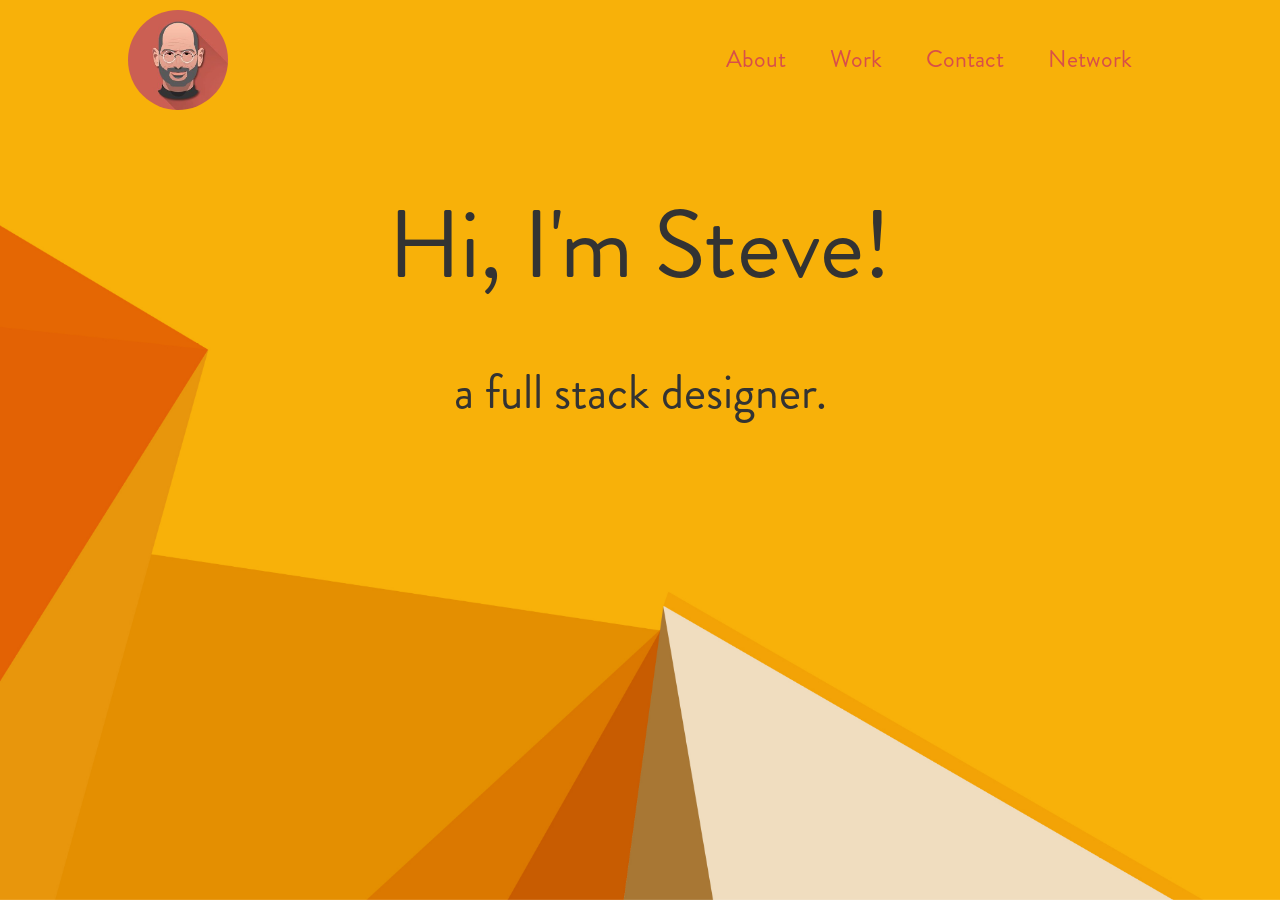
<file: index.html>
<html>
<head>
    <title>WebDxD</title>
    <link rel="stylesheet" href="css/normalize.css">
    <link rel="stylesheet" href="css/style.css">
</head>
<body>
    <img id="background" src="img/background.jpg" alt="">
    <nav class="container">
        <div id="logo-wrapper" class="vertical-align inline-block">
            <img id="logo" src="img/profile.jpg" alt="">
        </div><div id="menu-wrapper" class="vertical-align inline-block">
            <ul id="menu">
                <a href="index.html"><li>About</li></a>
                <a href="work.html"><li>Work</li></a>
                <a href="contact.html"><li>Contact</li></a>
                <a href="network.html"><li>Network</li></a>
            </ul>
        </div>
    </nav>
    <div id="slogan" class="center">
        <h1>Hi, I'm Steve!</h1>
        <h2>a full stack designer.</h2>
    </div>
</body>
</html>
</file>
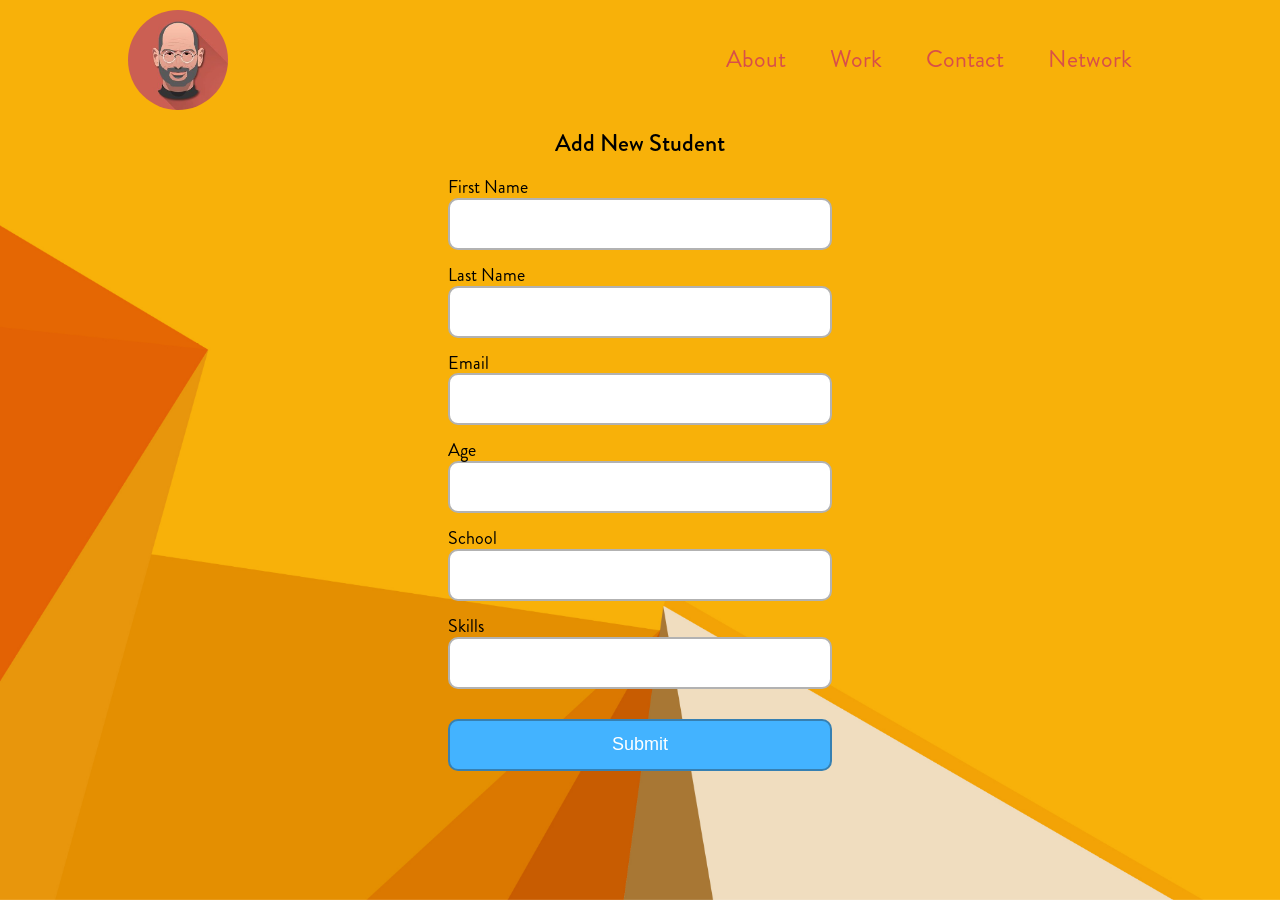
<file: add.html>
<html>
<head>
    <title>WebDxD</title>
    <link rel="stylesheet" href="css/normalize.css">
    <link rel="stylesheet" href="css/style.css">
</head>
<body>
    <img id="background" src="img/background.jpg" alt="">
    <nav class="container">
        <div id="logo-wrapper" class="vertical-align inline-block">
            <img id="logo" src="img/profile.jpg" alt="">
        </div><div id="menu-wrapper" class="vertical-align inline-block">
            <ul id="menu">
                <a href="index.html"><li>About</li></a>
                <a href="work.html"><li>Work</li></a>
                <a href="contact.html"><li>Contact</li></a>
                <a href="network.html"><li>Network</li></a>
            </ul>
        </div>
    </nav>
    <h2 id="add-student" class="center">Add New Student</h2>
    <form id="add-form">
        <label for="name">First Name</label>
        <input id="fname" name="name" type="text">

        <label for="lname">Last Name</label>
        <input id="lname" name="lname" type="text">

        <label for="email">Email</label>
        <input id="email" name="email" type="email">

        <label for="age">Age</label>
        <input id="age" name="age" type="text">

        <label for="school">School</label>
        <input id="school" name="school" type="text">

        <label for="skills">Skills</label>
        <input id="skills" name="skills" type="text">

        <button id="submit-form">Submit</button>
    </form>
    <script
    src="https://code.jquery.com/jquery-1.12.4.min.js"
    integrity="sha256-ZosEbRLbNQzLpnKIkEdrPv7lOy9C27hHQ+Xp8a4MxAQ="
    crossorigin="anonymous"></script>

    <script type="text/javascript" src="js/script.js"></script>
</body>
</html>
</file>
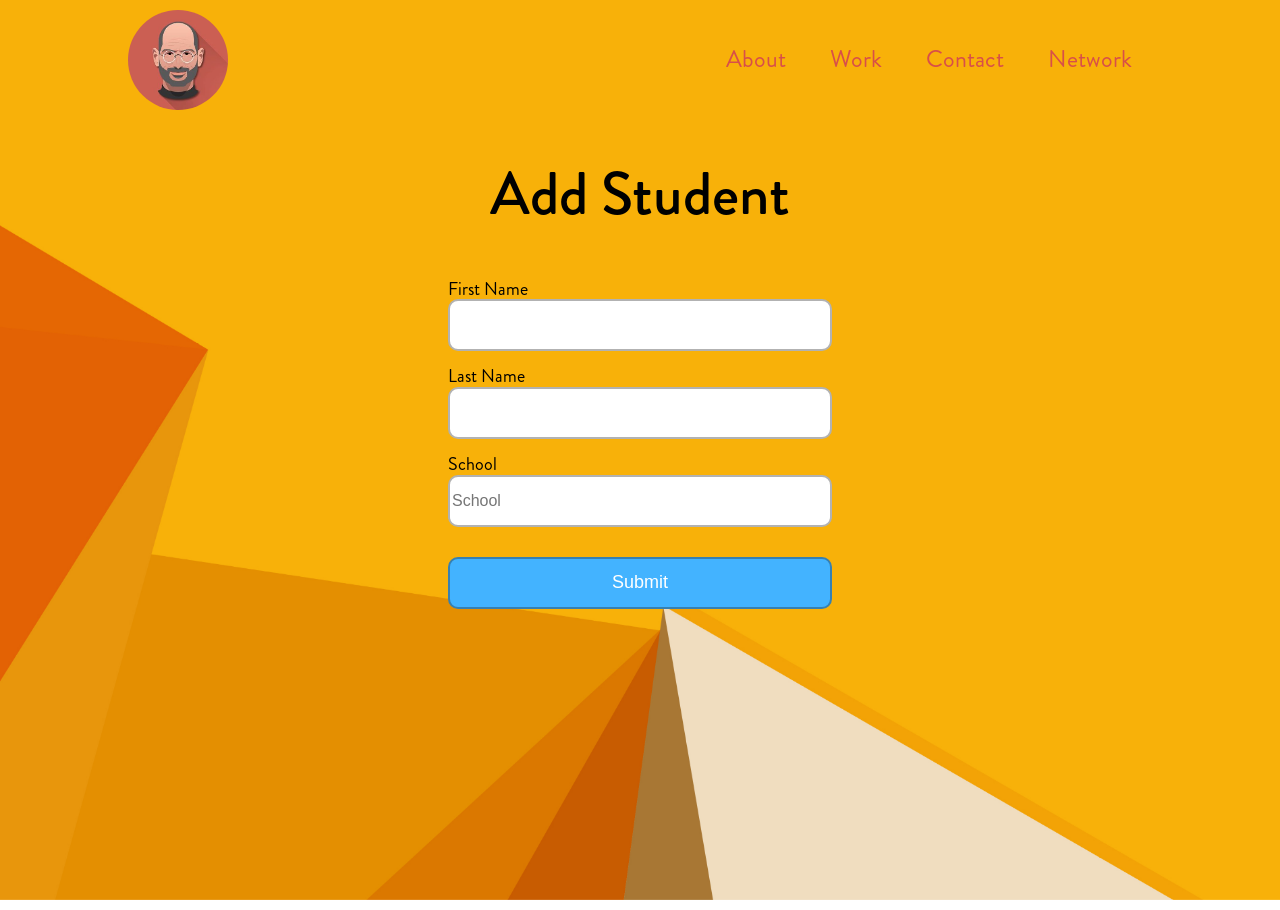
<file: contact.html>
<html>
<head>
    <title>WebDxD</title>
    <link rel="stylesheet" href="css/normalize.css">
    <link rel="stylesheet" href="css/style.css">
</head>
<body>
    <img id="background" src="img/background.jpg" alt="">
    <nav class="container">
        <div id="logo-wrapper" class="vertical-align inline-block">
            <img id="logo" src="img/profile.jpg" alt="">
        </div><div id="menu-wrapper" class="vertical-align inline-block">
            <ul id="menu">
                <a href="index.html"><li>About</li></a>
                <a href="work.html"><li>Work</li></a>
                <a href="contact.html"><li>Contact</li></a>
                <a href="network.html"><li>Network</li></a>
            </ul>
        </div>
    </nav>
    <h2 id="contact-me" class="center">Add Student</h2>
    <div class="form">
        <label for="name">First Name</label>
        <input id="fname" name="name" type="text">

        <label for="lname">Last Name</label>
        <input id="lname" name="lname" type="text">

        <label for="school">School</label>
        <input id="school" name="school" placeholder="School" type="text">
        
        <button id="submit-form">Submit</button>
    </div>
    <script
    src="https://code.jquery.com/jquery-1.12.4.min.js"
    integrity="sha256-ZosEbRLbNQzLpnKIkEdrPv7lOy9C27hHQ+Xp8a4MxAQ="
    crossorigin="anonymous"></script>

    <script type="text/javascript" src="js/script.js"></script>
</body>
</html>
</file>
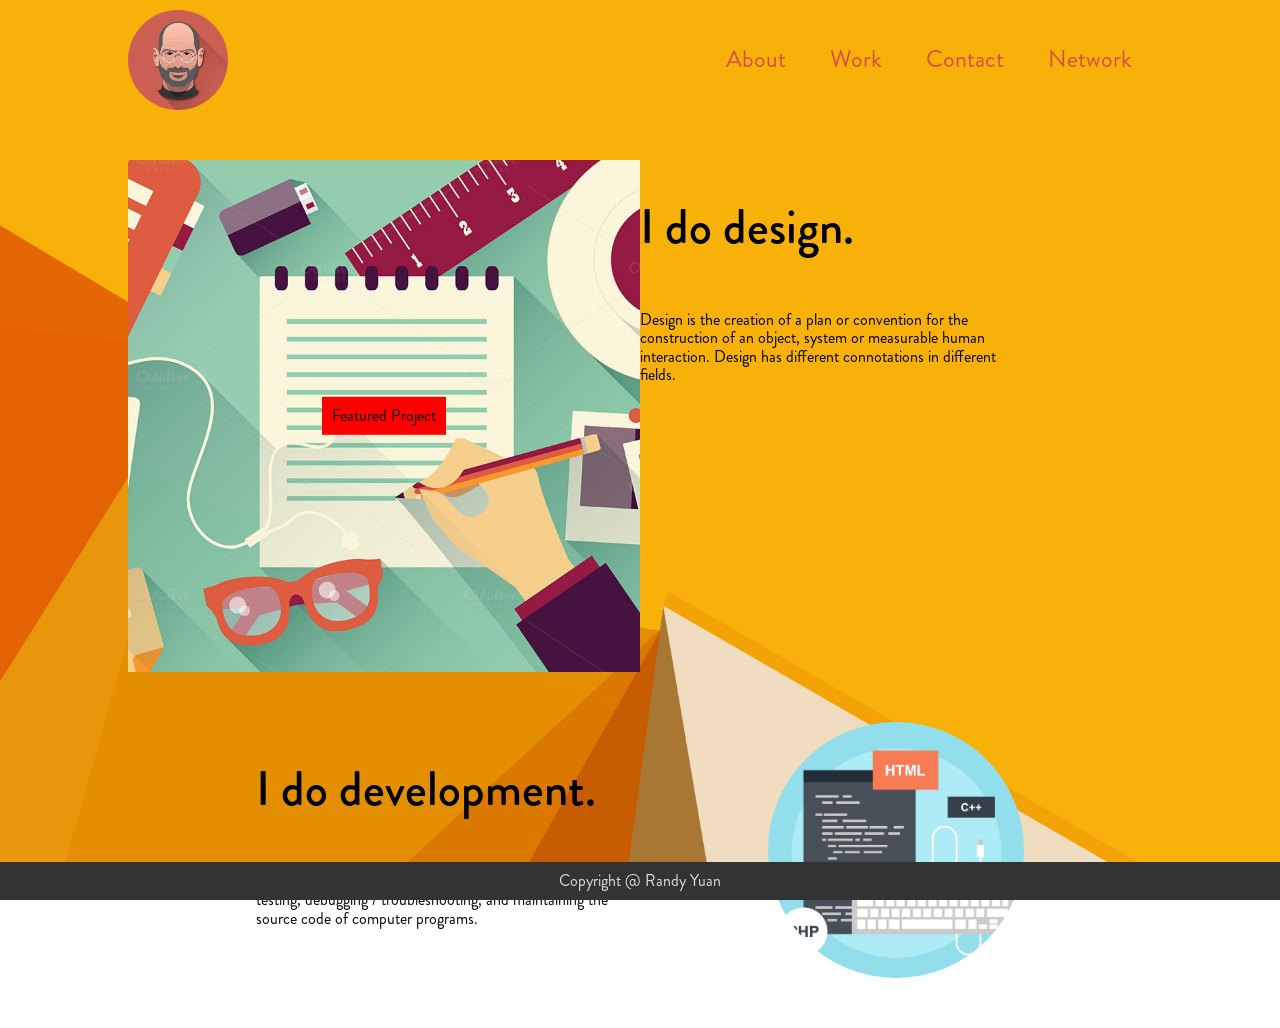
<file: work.html>
<html>
<head>
    <title>WebDxD</title>
    <link rel="stylesheet" href="css/normalize.css">
    <link rel="stylesheet" href="css/style.css">
</head>
<body>
    <img id="background" src="img/background.jpg" alt="">
    <nav class="container">
        <div id="logo-wrapper" class="vertical-align inline-block">
            <img id="logo" src="img/profile.jpg" alt="">
        </div><div id="menu-wrapper" class="vertical-align inline-block">
            <ul id="menu">
                <a href="index.html"><li>About</li></a>
                <a href="work.html"><li>Work</li></a>
                <a href="contact.html"><li>Contact</li></a>
                <a href="network.html"><li>Network</li></a>
            </ul>
        </div>
    </nav>
    <div class="row">
        <div class="left">
            <img src="img/design.jpg" alt="">
            <span>Featured Project</span>
        </div>
        <div class="right">
            <h2>I do design.</h2>
            <p>Design is the creation of a plan or convention for the construction of an object, system or measurable human interaction. Design has different connotations in different fields.</p>
        </div>
    </div>
    <div class="row">
        <div class="left">
            <h2>I do development.</h2>
            <p>Computer programming, the process of designing, writing, testing, debugging / troubleshooting, and maintaining the source code of computer programs.</p>
        </div>
        <div class="right">
            <img class="round" src="img/development.jpg" alt="">
        </div>
        <div class="clearfloat"></div>
    </div>
    <footer>
        Copyright @ Randy Yuan
    </footer>
</body>
</html>
</file>
<file: css/style.css>
@font-face {
    font-family: 'Brandon';
    src: url(../fonts/Brandon_reg.otf);
    font-weight: normal;
}

@font-face {
    font-family: 'Brandon';
    src: url(../fonts/Brandon_med.otf);
    font-weight: bold;
}

@font-face {
    font-family: 'Brandon';
    src: url(../fonts/Brandon_thin.otf);
    font-weight: 100;
}
*{
    font-family: "Brandon", Helvetica;
}
#background{
    width: 100%;
    height: 100%;
    position: fixed;
    top:0;
    left:0;
    z-index: -1;
}
nav{
    margin-top: 10px;
}

html, body{
  padding: 0;
  margin: 0;
}
html{
  height: 100%;
}
body{
  min-height: 100%;
}
a {
    text-decoration: none;
}
.container{
    width: 80%;
    margin-left: auto;
    margin-right: auto;
}
#logo-wrapper{
    width: 20%;
}
.vertical-align{
    vertical-align: middle;
}
.inline-block{
    display: inline-block;
}
form label, .form label, form input, .form input{
    display:block;
}
form label, .form label{
    font-size: 18px;
    margin-top: 15px;
}
form input,.form input, form textarea, .form textarea, form button, .form button{
    width: 100%;
    height: 52px;
    border-radius: 10px;
    border: 2px solid #b2b2b2;
}
form textarea, .form textarea{
    height: 200px;
}
form button, .form button{
    margin-top: 30px;
    color:white;
    font-size: 18px;
    background-color: #43b3ff;
    border: 2px solid #3680b2;
}
@media(max-width: 500px){
    form button, .form button{
        background-color: red;
    }
}
form, .form{
    width: 30%;
    min-width: 300px;
    margin-left:auto;
    margin-right:auto;
}
#contact-me{
    font-size: 60px;
}
.center{
    text-align: center;
}
.round{
    border-radius: 50%;
}
.left{
    float:left;
    width: 50%;
    position: relative;
}
.left span {
    position: absolute;
    background-color: red;
    padding: 10px;
    left: 50%;
    top: 50%;
    transform: translateX(-50%) translateY(-50%);
}
.right h2, .right p{
    width: 75%;
    float: left;
}
.left img{
    width: 100%;
    /*margin-left: 25%;*/
    /*margin-right:25%;*/
}
.right{
    float:right;
    width: 50%;
}
.right img{
    width: 50%;
    margin-left: 25%;
    margin-right:25%;
}
.left h2, .left p{
    width: 75%;
    float: right;
}
.row{
    width: 80%;
    padding: 50px;
    clear:both;
    margin-left: auto;
    margin-right:auto;
}
.row h2{
    font-size: 48px;
}
#logo{
    border-radius: 50%;
    width: 100px;
}
#menu-wrapper{
    width: 80%;
    text-align:right;
}
#menu li{
    display: inline-block;
    color:#d84f49;
    font-size: 24px;
}
#menu li{
    padding: 0 20px;
}
#menu li:hover{
    color:white;
    cursor: pointer;
}
#slogan{
    color:#333;
    margin-top:80px;
}
#slogan h1{
    font-weight: normal;
    font-size: 96px;
}
#slogan h2{
    font-weight: normal;
    font-size: 48px;
}
footer{
    width: 100%;
    background-color: #333;
    padding: 10px 0;
    color:#e0e0e0;
    text-align:center;
    position: fixed;
    bottom: 0;
}
.clearfloat {
    clear: both;
}

#user-container {
    padding: 20px;
}

.user {
    background-color: rgba(255,255,255,.5);
    border: 5px solid #e0e0e0;
    display: inline-block;
    padding: 15px;
    margin-left: 10px;
    margin-bottom: 10px;
}

.user p span {
    background-color: #26ABFF;
    border-radius: 5px;
    margin-right: 5px;
    padding: 5px;
    color: white;
}

.btn {
    padding: 10px;
    font-size: 1.5rem;
    margin: 10px;
    border-radius: 5px;
    border: 1px solid white;
    background-color: #26ABFF;
    color: white;
    cursor: pointer;
}

.search-input {
    padding: 10px;
    font-size: 1.5rem;
    margin: 10px;
    border-radius: 5px;
    border: 1px solid white;
}

.showSkills {
    cursor: pointer;
}

.tag {
    background-color: #26ABFF;
    padding: 5px;
    border-radius: 5px;
    margin-left: 10px;
    color: white;
}

.form {
    margin-bottom: 20px;
}
</file>
